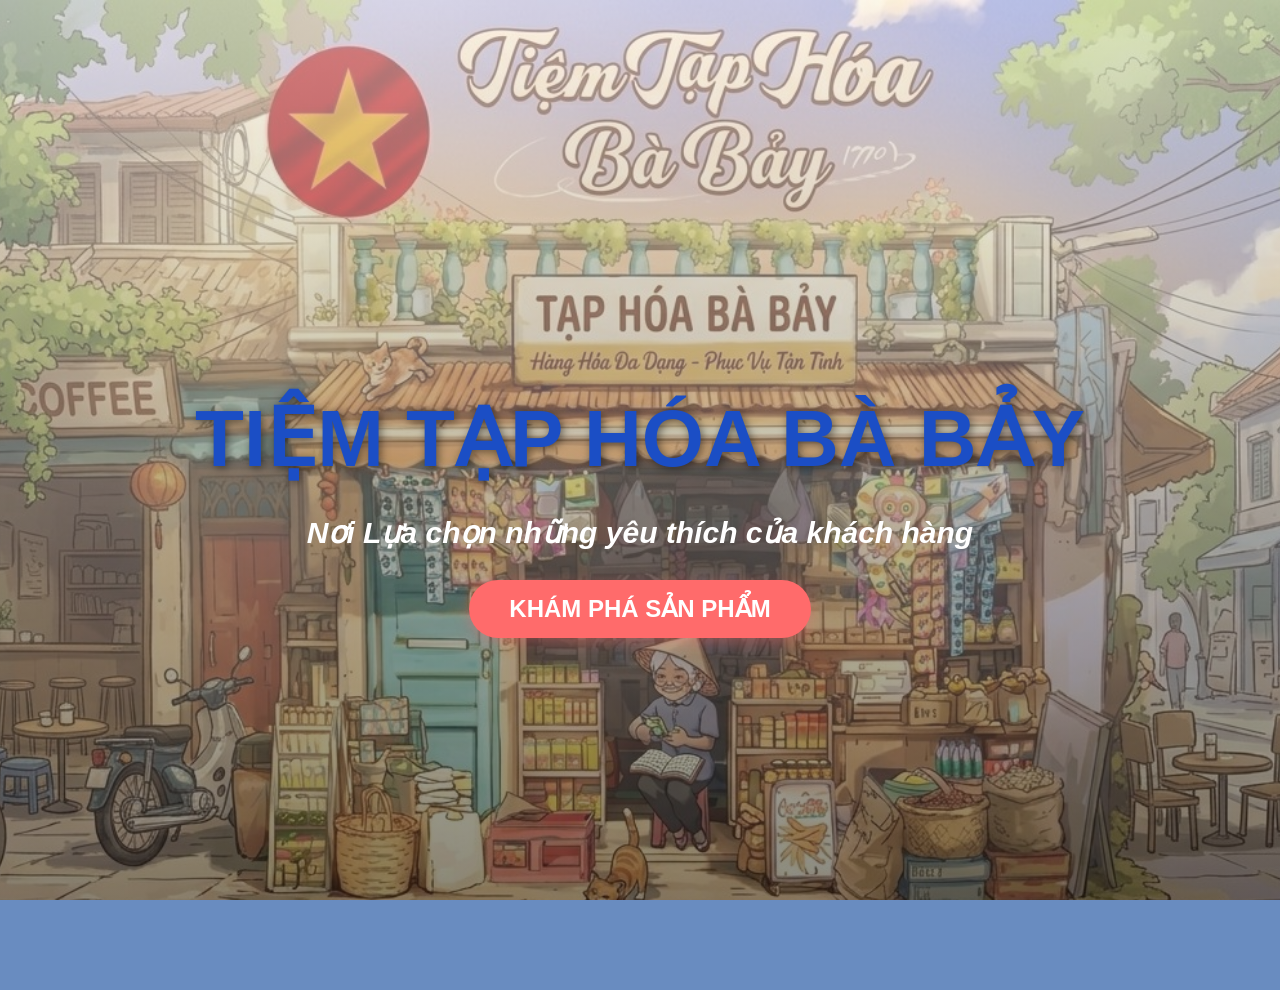
<file: index.html>
<!DOCTYPE html>
<html lang="vi">
<head>
    <meta charset="UTF-8">
    <meta name="viewport" content="width=device-width, initial-scale=1.0">
    <title>Chào mừng tới TIỆM TẠP HÓA BÀ BẢY</title>
    <link rel="stylesheet" href="style.css"> <style>
        /* CSS bổ sung dành riêng cho trang Welcome */
        body, html {
            height: 100%;
            margin: 0;
            font-family: 'Segoe UI', Tahoma, Geneva, Verdana, sans-serif;
        }

        .welcome-bg {
            background-image: linear-gradient(rgba(255, 251, 251, 0.5), rgba(0, 0, 0, 0.5)), 
                              url('anh1.jpg'); 
            height: 110vh;
            background-position: center;
            background-repeat: no-repeat;
            background-size: cover;
            display: flex;
            align-items: center;
            justify-content: center;
            text-align: center;
            color: white;
        }

        .welcome-content h1 {
            font-size: 4rem;
            margin-bottom: 10px;
            text-shadow: 2px 2px 10px rgba(0,0,0,0.5);
            animation: fadeInDown 1.5s ease;
        }

        .welcome-content p {
            font-size: 1.5rem;
            margin-bottom: 30px;
            font-style: italic;
            animation: fadeInUp 2s ease;
        }

        .btn-start {
            padding: 15px 40px;
            font-size: 1.2rem;
            background-color: #ff6b6b;
            color: white;
            border: none;
            border-radius: 50px;
            text-decoration: none;
            transition: 0.3s transform, 0.3s background-color;
            display: inline-block;
            box-shadow: 0 4px 15px rgba(255, 107, 107, 0.4);
        }

        .btn-start:hover {
            background-color: #ee5253;
            transform: scale(1.1);
        }

        @keyframes fadeInDown {
            from { opacity: 0; transform: translateY(-50px); }
            to { opacity: 1; transform: translateY(0); }
        }

        @keyframes fadeInUp {
            from { opacity: 0; transform: translateY(50px); }
            to { opacity: 1; transform: translateY(0); }
        }
    </style>
</head>
<body>

    <div class="welcome-bg">
        <div class="welcome-content">
            <h1>TIỆM TẠP HÓA BÀ BẢY </h1>
            <p>Nơi Lựa chọn những yêu thích của khách hàng</p>
            <a href="index1.html" class="btn-start">KHÁM PHÁ SẢN PHẨM</a>
        </div>
    </div>

</body>
</html>
</file>
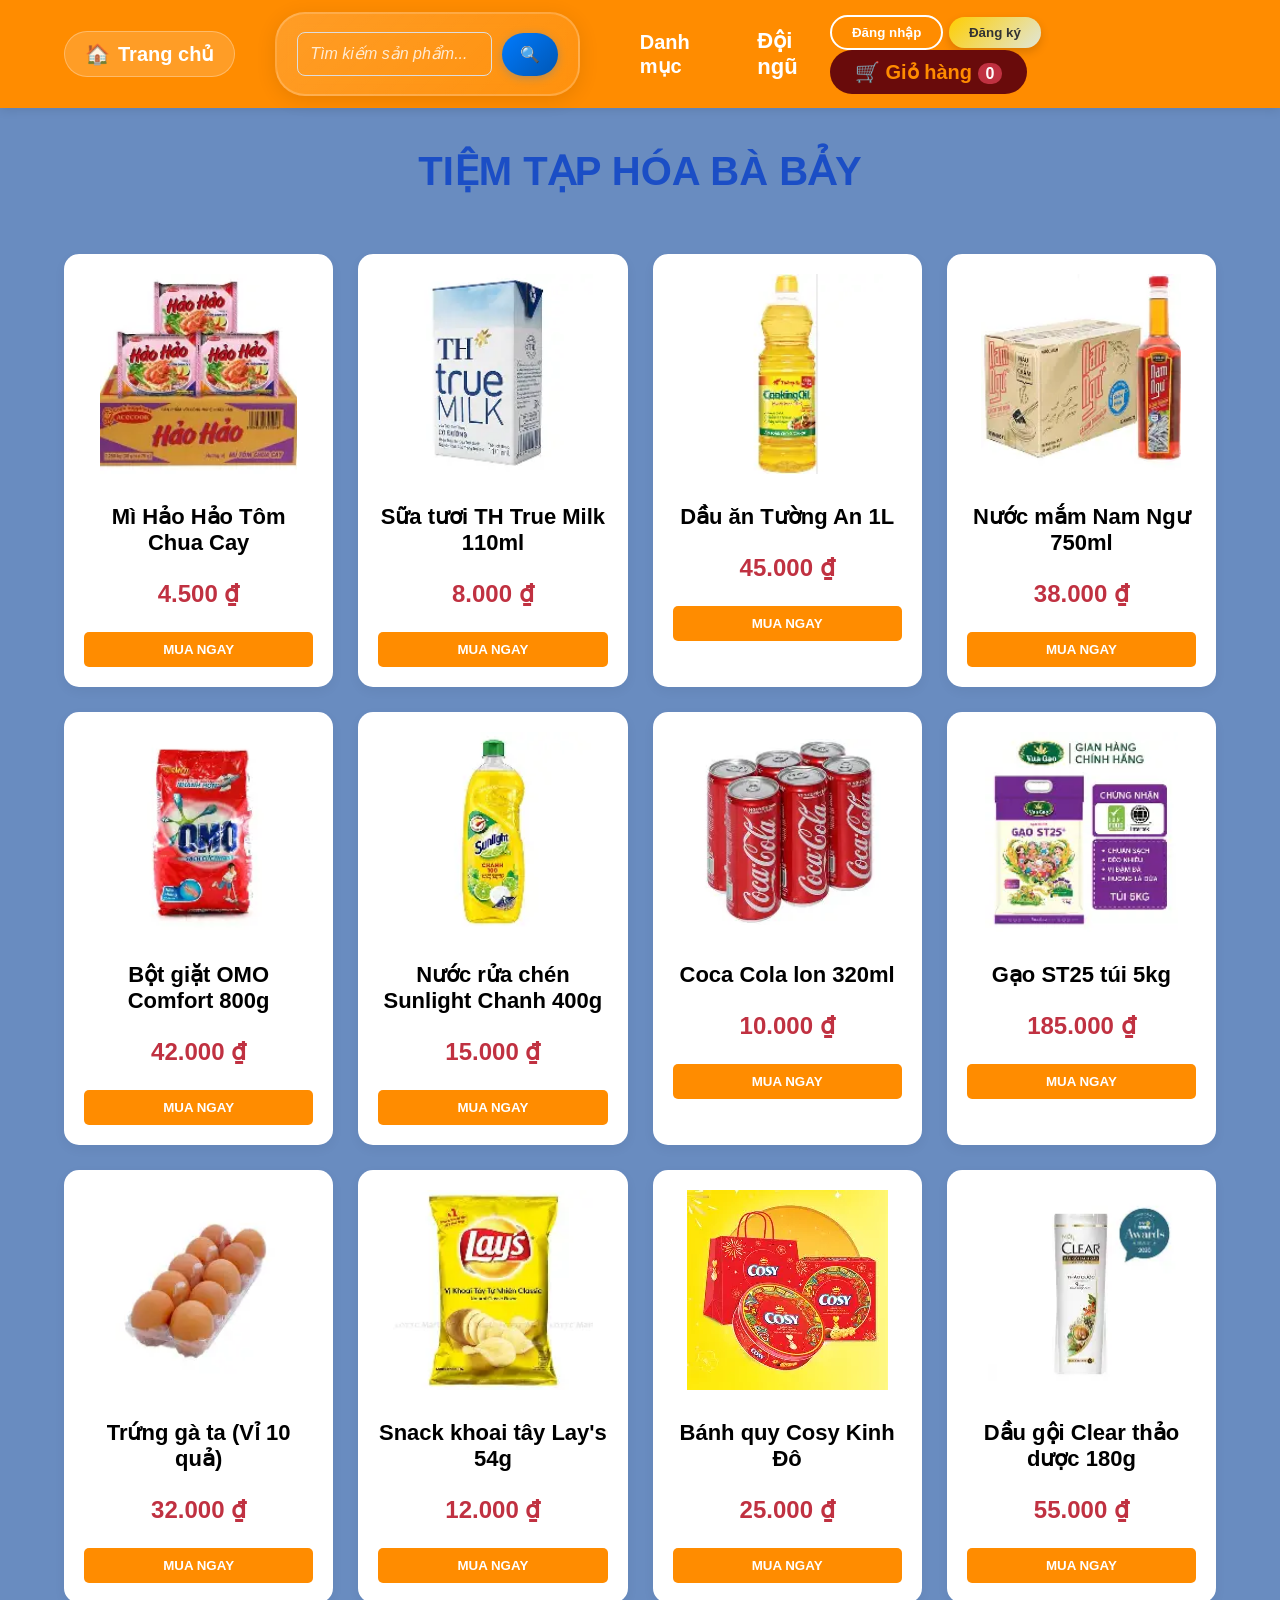
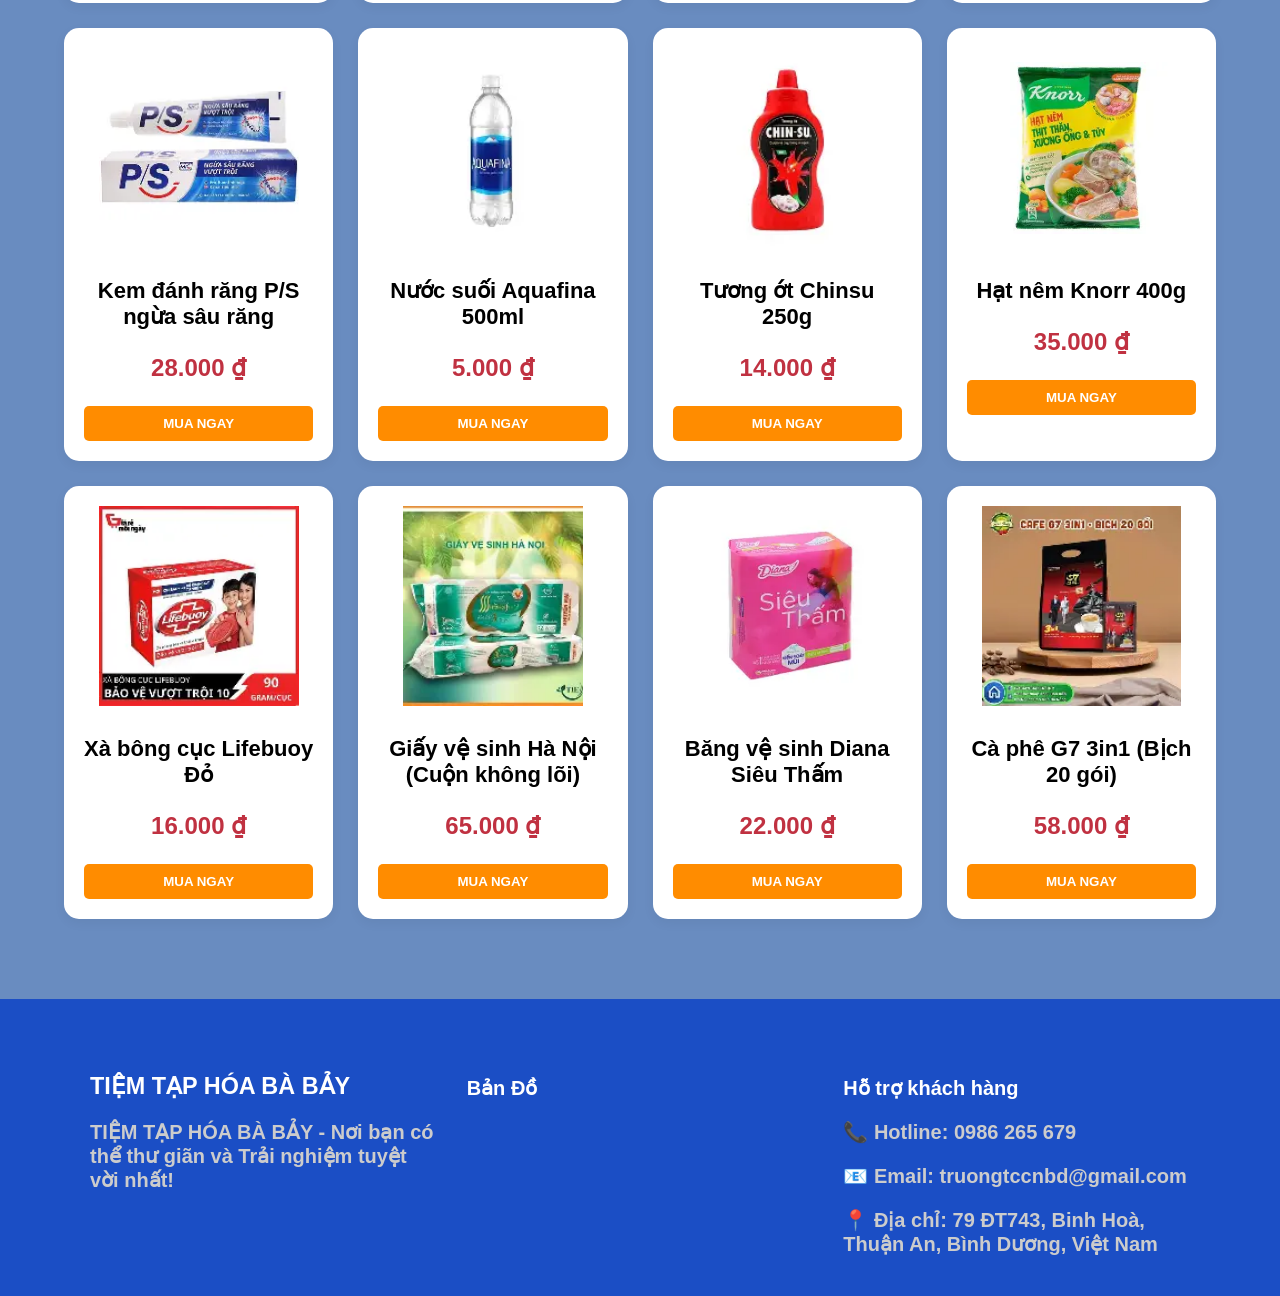
<file: index1.html>
<!DOCTYPE html>
<!-- Khai báo đây là tài liệu HTML5 -->

<html lang="vi">
<!-- Thẻ gốc của trang web, lang="vi" cho biết ngôn ngữ là tiếng Việt -->

<head>
    <meta charset="UTF-8">
    <!-- Hỗ trợ tiếng Việt có dấu -->

    <meta name="viewport" content="width=device-width, initial-scale=1.0">
    <!-- Giúp web hiển thị chuẩn trên điện thoại, tablet -->

    <title>TAP HOA</title>
    <!-- Tiêu đề hiển thị trên tab trình duyệt -->

    <link rel="stylesheet" href="style.css">
    <!-- Liên kết file CSS để tạo giao diện -->
</head>

<body>
<!-- Phần hiển thị nội dung trang -->



 <div class="nav-container">
 <!-- Khung chứa toàn bộ thanh điều hướng -->

    <div class="nav-left">
    <!-- Phần bên trái của thanh nav -->

    <a href="index.html" class="btn-home">🏠 <span>Trang chủ</span></a>
    <!-- Nút quay về trang chủ -->

    <div class="search-container">
        <input type="text" id="search-input" placeholder="Tìm kiếm sản phẩm..." class="search-input">
        <button onclick="searchProducts()" class="search-btn">🔍</button>
    </div>

    <div class="dropdown">
    <!-- Khối dropdown (menu thả xuống) -->

        <a class="dropbtn">Danh mục <i class="fas fa-caret-down"></i></a>
        <!-- Nút bấm dropdown -->

        <div class="dropdown-content">
        <!-- Nội dung xổ xuống -->

            <a href="index1.html">Tất cả</a>
            <!-- Hiển thị tất cả sản phẩm -->

            <a href="index1.html?brand=thuc_pham_kho">Thực phẩm khô</a>
            <!-- Lọc sản phẩm Trà -->

             <a href="index1.html?brand=gia_vi">Gia vị</a>
            <!-- Lọc sản phẩm Trà -->

              <a href="index1.html?brand=sua_uong">Sửa và đồ uống</a>
            <!-- Lọc sản phẩm Trà -->

             <a href="index1.html?brand=hoa_my">Hóa mỹ phẩm</a>
            <!-- Lọc sản phẩm Trà -->

        </div>
    </div>

    <a href="team.html" class="btn-nav">Đội ngũ</a>
    <!-- Liên kết đến trang giới thiệu đội ngũ -->
</div>

    <div class="nav-right" id="auth-buttons">
    <!-- Phần bên phải nav: chào người dùng, đăng nhập, đăng ký, giỏ hàng -->

        <span id="user-greeting" style="display:none;">Chào, <span id="username"></span></span>
        <!-- Chào mừng người dùng đã đăng nhập -->

        <button class="btn-auth login" onclick="openAuth('login')">
            Đăng nhập
        </button>
        <!-- Nút mở form đăng nhập -->

        <button class="btn-auth register" onclick="openAuth('register')">
            Đăng ký
        </button>
        <!-- Nút mở form đăng ký -->

        <button class="btn-auth logout" onclick="handleLogout()" style="display:none;">
            Thoát
        </button>
        <!-- Nút đăng xuất (ẩn mặc định) -->

        <a href="cart.html" class="btn-nav btn-cart">
            🛒 Giỏ hàng <span id="cart-count">0</span>
        </a>
        <!-- Link tới trang giỏ hàng + số lượng sản phẩm -->
    </div>
</div>

<div id="auth-modal" class="modal" style="display:none;">
<!-- Popup đăng nhập / đăng ký (ẩn ban đầu) -->

    <div class="modal-content">
    <!-- Nội dung của popup -->

        <span class="close"
        onclick="document.getElementById('auth-modal').style.display='none'">
        &times;
        </span>
        <!-- Nút đóng popup -->

        <div id="login-form">
        <!-- Form đăng nhập -->

            <h2>Đăng nhập</h2>
            <!-- Tiêu đề -->

            <input type="email" id="login-email" placeholder="Email" autocomplete="off">
            <!-- Ô nhập email -->

            <input type="password" id="login-pass" placeholder="Mật khẩu" autocomplete="new-password">
            <!-- Ô nhập mật khẩu -->

            <button onclick="handleLogin()" class="btn-primary w-100">
                ĐĂNG NHẬP
            </button>
            <!-- Nút xử lý đăng nhập -->
        </div>

        <div id="register-form" style="display:none;">
        <!-- Form đăng ký (ẩn mặc định) -->

            <h2>Đăng ký</h2>

            <input type="text" id="reg-name" placeholder="Họ tên" autocomplete="off">
            <!-- Ô nhập họ tên -->

            <input type="email" id="reg-email" placeholder="Email" autocomplete="off">
            <!-- Ô nhập email -->

            <input type="password" id="reg-pass" placeholder="Mật khẩu" autocomplete="new-password">
            <!-- Ô nhập mật khẩu -->

            <button onclick="handleRegister()" class="btn-primary w-100">
                ĐĂNG KÝ
            </button>
            <!-- Nút xử lý đăng ký -->
        </div>
    </div>
</div>

<h1>TIỆM TẠP HÓA BÀ BẢY</h1>
<!-- Tiêu đề chính của trang -->

<div class="flower-container" id="cacLoaiHoa"></div>

<script src="data.js"></script>
<!-- File dữ liệu sản phẩm -->

<script src="render.js"></script>
<!-- File hiển thị sản phẩm ra HTML -->

<script src="cart.js"></script>
<!-- File xử lý giỏ hàng -->

<script src="main.js"></script>
<!-- File xử lý logic chính (đăng nhập, lọc, v.v.) -->

<footer class="footer">
<!-- Phần chân trang -->

    <div class="footer-container">
    <!-- Khung footer -->
     

        <div class="footer-section">
            <h3>TIỆM TẠP HÓA BÀ BẢY</h3>
            <p>TIỆM TẠP HÓA BÀ BẢY - Nơi bạn có thể thư giãn và Trải nghiệm tuyệt vời nhất!</p>
            <!-- Giới thiệu cửa hàng -->
        </div>

        <div class="footer-section">
            <h4>Bản Đồ</h4>
            <!-- Tiêu đề bản đồ -->

            <iframe src="https://www.google.com/maps/embed?pb=!1m18!1m12!1m3!1d3917.831332635167!2d106.73750307481988!3d10.900419889255978!2m3!1f0!2f0!3f0!3m2!1i1024!2i768!4f13.1!3m3!1m2!1s0x3174d83c1116183d%3A0xfa754495eeb43247!2zVHLGsOG7nW5nIFRydW5nIEPhuqVwIEPDtG5nIE5naGnhu4dwIELDrG5oIETGsMahbmc!5e0!3m2!1svi!2s!4v1769156833576!5m2!1svi!2s" width="600" height="450" style="border:0;" allowfullscreen="" loading="lazy" referrerpolicy="no-referrer-when-downgrade">
            </iframe>
            <!-- Nhúng Google Maps -->
        </div>

        <div class="footer-section">
            <h4>Hỗ trợ khách hàng</h4>
            <!-- Thông tin liên hệ -->

            <p>📞 Hotline:  0986 265 679</p>
            <p>📧 Email: truongtccnbd@gmail.com</p>
            <p>📍 Địa chỉ: 79 ĐT743, Binh Hoà, Thuận An, Bình Dương, Việt Nam</p
        </div>
    </div>
</footer>

</body>
</html>
</file>
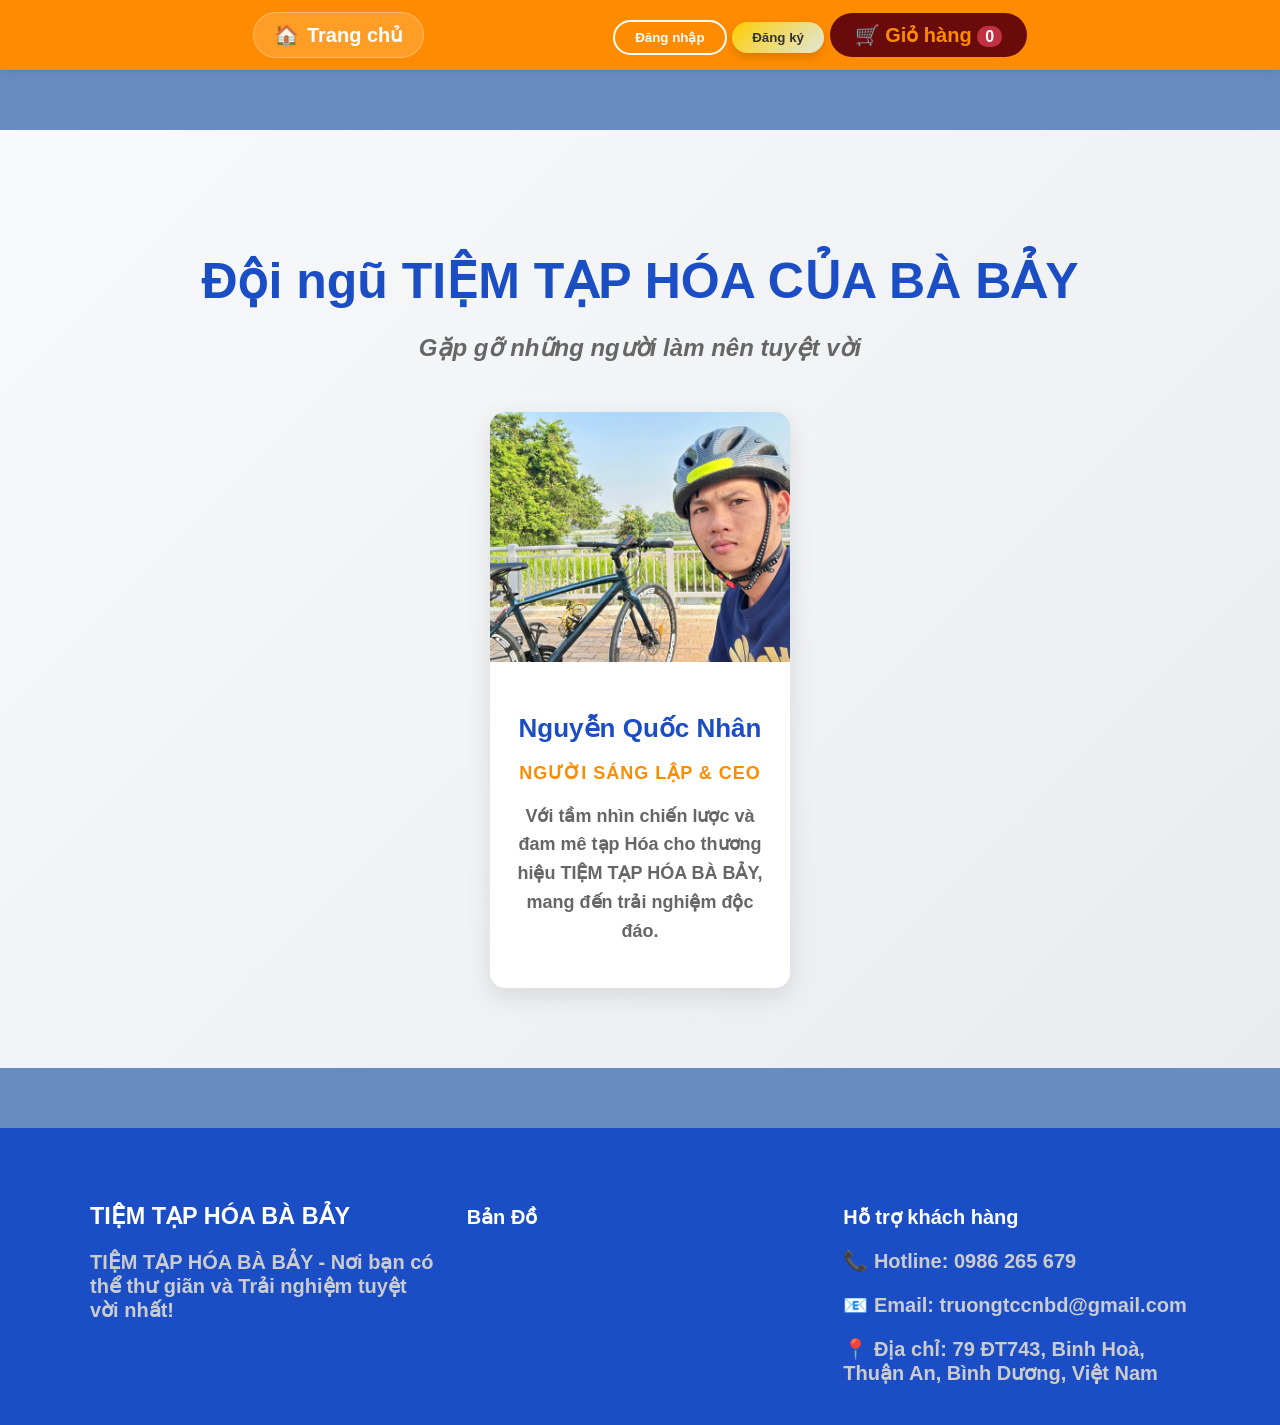
<file: team.html>
<!DOCTYPE html>
<html lang="vi">
<head>
    <meta charset="UTF-8">
    <meta name="viewport" content="width=device-width, initial-scale=1.0">
    <title>TEAM TẠP HÓA</title>
    <link rel="stylesheet" href="style.css">
</head>
<body>

 <div class="nav-container">
    <div class="nav-left">
        <a href="index.html" class="btn-home">🏠 <span>Trang chủ</span></a>
    </div>
    <div class="nav-right" id="auth-buttons">
        <span id="user-greeting" style="display:none;">Chào, <span id="username"></span></span>
        <!-- Chào mừng người dùng đã đăng nhập -->

        <button class="btn-auth login" onclick="openAuth('login')">Đăng nhập</button>
        <button class="btn-auth register" onclick="openAuth('register')">Đăng ký</button>
        <button class="btn-auth logout" onclick="handleLogout()" style="display:none;">Thoát</button>
        <a href="cart.html" class="btn-nav btn-cart">🛒 Giỏ hàng <span id="cart-count">0</span></a>
    </div>
</div>

<div id="auth-modal" class="modal" style="display:none;">
    <div class="modal-content">
        <span class="close" onclick="document.getElementById('auth-modal').style.display='none'">&times;</span>
        <div id="login-form">
            <h2>Đăng nhập</h2>
            <input type="email" id="login-email" placeholder="Email" autocomplete="off">
            <input type="password" id="login-pass" placeholder="Mật khẩu" autocomplete="new-password">
            <button onclick="handleLogin()" class="btn-primary w-100">ĐĂNG NHẬP</button>
        </div>
        <div id="register-form" style="display:none;">
            <h2>Đăng ký</h2>
            <input type="text" id="reg-name" placeholder="Họ tên" autocomplete="off">
            <input type="email" id="reg-email" placeholder="Email" autocomplete="off">
            <input type="password" id="reg-pass" placeholder="Mật khẩu" autocomplete="new-password">
            <button onclick="handleRegister()" class="btn-primary w-100">ĐĂNG KÝ</button>
        </div>
    </div>
</div>

<section class="team-section">
    <div class="container">
        <h2 class="team-title">Đội ngũ TIỆM TẠP HÓA CỦA BÀ BẢY</h2>
        <p class="team-subtitle">Gặp gỡ những người làm nên  tuyệt vời</p>

        <div class="team-container">
            <div class="team-member">
                <div class="member-image">
                    <img src="./anh2.jpg" alt="Nguyễn Quốc Nhân">
                    <div class="member-overlay">
                        <div class="member-social">
                            <a href="#" class="social-link">📘</a>
                            <a href="#" class="social-link">📷</a>
                            <a href="#" class="social-link">🐦</a>
                        </div>
                    </div>
                </div>
                <div class="member-info">
                    <h3>Nguyễn Quốc Nhân</h3>
                    <p class="member-role">Người Sáng Lập & CEO</p>
                    <p class="member-desc">Với tầm nhìn chiến lược và đam mê tạp Hóa cho thương hiệu TIỆM TẠP HÓA BÀ BẢY, mang đến trải nghiệm độc đáo.</p>
                </div>
            </div>

           
</section>

<footer class="footer">
    <div class="footer-container">
        <div class="footer-section">
            <h3>TIỆM TẠP HÓA BÀ BẢY</h3>
            <p>TIỆM TẠP HÓA BÀ BẢY - Nơi bạn có thể thư giãn và Trải nghiệm tuyệt vời nhất!</p>
            <!-- Giới thiệu cửa hàng -->
        </div>

        <div class="footer-section">
            <h4>Bản Đồ</h4>
            <!-- Tiêu đề bản đồ -->

            <iframe src="https://www.google.com/maps/embed?pb=!1m18!1m12!1m3!1d3917.831332635167!2d106.73750307481988!3d10.900419889255978!2m3!1f0!2f0!3f0!3m2!1i1024!2i768!4f13.1!3m3!1m2!1s0x3174d83c1116183d%3A0xfa754495eeb43247!2zVHLGsOG7nW5nIFRydW5nIEPhuqVwIEPDtG5nIE5naGnhu4dwIELDrG5oIETGsMahbmc!5e0!3m2!1svi!2s!4v1769156833576!5m2!1svi!2s" width="600" height="450" style="border:0;" allowfullscreen="" loading="lazy" referrerpolicy="no-referrer-when-downgrade">
            </iframe>
            <!-- Nhúng Google Maps -->
        </div>

        <div class="footer-section">
            <h4>Hỗ trợ khách hàng</h4>
            <!-- Thông tin liên hệ -->

            <p>📞 Hotline:  0986 265 679</p>
            <p>📧 Email: truongtccnbd@gmail.com</p>
            <p>📍 Địa chỉ: 79 ĐT743, Binh Hoà, Thuận An, Bình Dương, Việt Nam</p
     </div>
    </div>
</footer>

<script src="main.js"></script>
<script src="data.js"></script>
<script src="cart.js"></script>

</body>
</html>
</file>
<file: style.css>
/* --- 1. CẤU HÌNH CHUNG --- */
/* :root dùng để khai báo biến CSS toàn cục (CSS Variables) */
:root {
    --primary-color: #ff8c00;      /* Màu chính (xanh dương) dùng cho header, nút */
    --secondary-color: #e0e6da;    /* Màu phụ (cam) dùng cho hiệu ứng, gradient */
    --danger-color: #c03141;       /* Màu cảnh báo / giá tiền (đỏ) */
    --dark-bg: #1b4ec5;            /* Màu nền tối */
    --light-bg: #698cc0;           /* Màu nền sáng cho toàn trang */
    --text-color: #000000;         /* Màu chữ mặc định */
}

/* Áp dụng chung cho thẻ body và html */
body, html {
    margin: 0;                     /* Xóa margin mặc định của trình duyệt */
    padding: 0;                    /* Xóa padding mặc định */
    font-family: 'Arial', Tahoma, Geneva, Verdana, sans-serif; /* Font chữ */
    background-color: var(--light-bg); /* Nền trang lấy từ biến */
    color: var(--text-color);      /* Màu chữ lấy từ biến */
    overflow-x: hidden;            /* Ẩn thanh cuộn ngang */
    font-size: 20px;
    font-weight: bold;
}

/* --- 2. THANH ĐIỀU HƯỚNG (HEADER) --- */
.nav-container {
    background-color: var(--primary-color); /* Nền header */
    padding: 12px 5%;              /* Trên-dưới 12px, trái-phải 5% */
    display: flex;                 /* Dùng Flexbox */
    justify-content: space-evenly; /* Căn đều khoảng cách */
    align-items: center;           /* Căn giữa theo chiều dọc */
    position: sticky;              /* Header dính khi cuộn */
    top: 0;                        /* Dính từ mép trên */
    z-index: 1000;                 /* Nổi lên trên các phần khác */
    box-shadow: 0 2px 10px rgba(0,0,0,0.1); /* Đổ bóng */

}

/* Khối bên trái navbar */
.nav-left {
    display: flex;                 /* Sắp xếp theo hàng ngang */
    align-items: center;           /* Căn giữa theo chiều dọc */
    gap: 15px;                     /* Khoảng cách giữa các phần tử */
}

/* Link bên trái của navbar */
.nav-left .btn-nav {
    color: white;                  /* Màu chữ trắng */
    text-decoration: none;         /* Bỏ gạch chân */
    font-weight: bold;             /* Chữ đậm */
    font-size: 1.1rem;             /* Kích thước chữ */
}

/* Khối bên phải navbar */
.nav-right {
    display: flexbox;                 /* Sắp xếp theo hàng ngang */
   
  
 
    justify-content: space-evenly; /* Căn đều khoảng cách giữa các nút */
}

/* --- 3. NÚT BẤM (BUTTONS) --- */
.btn-auth {
    padding: 8px 20px;             /* Khoảng cách trong nút */
    border-radius: 25px;           /* Bo tròn nút */
    font-weight: bold;             /* Chữ đậm */
    cursor: pointer;               /* Biến chuột thành hình tay */
    transition: all 0.3s ease;     /* Hiệu ứng mượt khi hover */
    white-space: nowrap;           /* Không cho chữ xuống dòng */
    display: inline-block;
}

/* Nút Đăng nhập - Viền trắng */
.btn-auth.login {
    background: transparent;       /* Nền trong suốt */
    color: white;                  /* Chữ trắng */
    border: 2px solid white;       /* Viền trắng */
}

/* Hiệu ứng hover nút đăng nhập */
.btn-auth.login:hover {
    background: white;             /* Nền trắng */
    color: var(--primary-color);   /* Chữ xanh */
}

/* Nút Đăng ký - Màu Gradient nổi bật */
.btn-auth.register {
    background: linear-gradient(135deg, #ffce00 0%, var(--secondary-color) 100%);
                                     /* Gradient vàng → cam */
    color: #333;                   /* Màu chữ tối */
    border: none;                  /* Không viền */
    box-shadow: 0 4px 10px rgba(0,0,0,0.15); /* Đổ bóng */
}

/* Hover nút đăng ký */
.btn-auth.register:hover {
    transform: translateY(-2px);   /* Nhích nút lên 2px */
    box-shadow: 0 6px 15px rgba(255, 154, 0, 0.4); /* Bóng đậm hơn */
}

/* Nút Giỏ hàng */
.btn-cart {
    background: rgb(105, 11, 11);             /* Nền trắng */
    color: var(--primary-color);   /* Chữ xanh */
    padding: 10px 25px;            /* Kích thước nút */
    border-radius: 25px;           /* Bo tròn */
    text-decoration: none;         /* Bỏ gạch chân */
    font-weight: bold;             /* Chữ đậm */
    display: flex;                 /* Flex để icon + số */
    align-items: center;           /* Căn giữa theo chiều dọc */
    gap: 5px;                      /* Khoảng cách icon - số */
    white-space: nowrap;           /* Không xuống dòng */
    text-align: center;
    display: inline-block;
}

/* Số lượng sản phẩm trong giỏ */
#cart-count {
    background: var(--danger-color); /* Nền đỏ */
    color: white;                  /* Chữ trắng */
    padding: 2px 8px;              /* Khoảng cách trong */
    border-radius: 10px;           /* Bo tròn */
    font-size: 0.8rem;             /* Cỡ chữ nhỏ */
}

/* Chào mừng người dùng */
#user-greeting {
    color: white;                  /* Chữ trắng */
    font-weight: bold;             /* Chữ đậm */
    font-size: 1rem;               /* Cỡ chữ */
    white-space: nowrap;           /* Không xuống dòng */
    padding: 8px 15px;             /* Khoảng cách trong để giống nút */
    background: rgba(255, 255, 255, 0.1); /* Nền mờ nhẹ */
    border-radius: 20px;           /* Bo góc */
    border: 1px solid rgba(255, 255, 255, 0.3); /* Viền mờ */
}

/* --- 4. TRANG DANH SÁCH SẢN PHẨM (INDEX) --- */
h1 {
    text-align: center;            /* Căn giữa chữ */
    margin: 40px 0;                /* Trên dưới 40px */
    text-transform: uppercase;     /* Viết hoa toàn bộ */
    color: var(--dark-bg);         /* Màu chữ đậm */
}

/* Khung chứa danh sách sản phẩm */
.flower-container {
    display: grid;                 /* Dùng CSS Grid */
    grid-template-columns: repeat(auto-fill, minmax(250px, 1fr));
                                     /* Tự chia cột theo kích thước */
    gap: 25px;                     /* Khoảng cách giữa các card */
    padding: 20px 5%;              /* Padding */
    max-width: 1200px;             /* Giới hạn chiều rộng */
    margin: 0 auto;                /* Căn giữa */
}

/* Thẻ sản phẩm */
.flower-card {
    background: white;             /* Nền trắng */
    padding: 20px;                 /* Khoảng cách trong */
    border-radius: 15px;           /* Bo góc */
    box-shadow: 0 4px 12px rgba(0,0,0,0.05); /* Đổ bóng nhẹ */
    text-align: center;            /* Căn giữa nội dung */
    transition: 0.3s;              /* Hiệu ứng hover */
}

/* Hover thẻ sản phẩm */
.flower-card:hover {
    transform: translateY(-10px);  /* Nâng card lên */
    box-shadow: 0 10px 25px rgba(0,123,255,0.2); /* Bóng xanh */
}

/* Ảnh sản phẩm */
.flower-card img {
    width: 100%;                   /* Chiều rộng full */
    height: 200px;                 /* Chiều cao cố định */
    object-fit: contain;           /* Giữ nguyên tỉ lệ ảnh */
    margin-bottom: 15px;           /* Cách dưới */
}

/* Tên sản phẩm */
.flower-card h3 {
    font-size: 1.1rem;             /* Cỡ chữ */
    margin: 10px 0;                /* Khoảng cách */
}

/* Giá sản phẩm */
.flower-card p {
    color: var(--danger-color);    /* Màu đỏ */
    font-weight: bold;             /* Chữ đậm */
    font-size: 1.2rem;             /* Chữ lớn */
}

/* Ô nhập số lượng */
.flower-card input[type="number"] {
    width: 60px;                   /* Chiều rộng */
    padding: 5px;                  /* Khoảng cách trong */
    margin-bottom: 10px;           /* Cách dưới */
    text-align: center;            /* Căn giữa số */
}

/* Nút thêm vào giỏ */
.flower-card button {
    background: var(--primary-color); /* Nền xanh */
    color: white;                  /* Chữ trắng */
    border: none;                  /* Không viền */
    padding: 10px 20px;            /* Kích thước nút */
    border-radius: 5px;            /* Bo góc */
    width: 100%;                   /* Full chiều ngang */
    cursor: pointer;               /* Hình tay khi hover */
    font-weight: bold;             /* Chữ đậm */
}


/* --- 5. HỆ THỐNG MODAL (ĐĂNG NHẬP/ĐĂNG KÝ) --- */
/* .modal là lớp phủ nền đen khi mở form đăng nhập / đăng ký */
.modal {
    display: none;                 /* Mặc định ẩn modal */
    position: fixed;               /* Cố định trên màn hình */
    z-index: 9999;                 /* Luôn nổi trên cùng */
    left: 0;                       /* Sát mép trái */
    top: 0;                        /* Sát mép trên */
    width: 100%;                   /* Rộng toàn màn hình */
    height: 100%;                  /* Cao toàn màn hình */
    background: rgba(0,0,0,0.7);   /* Nền đen mờ */
    justify-content: center;       /* Căn giữa ngang (Flexbox) */
    align-items: center;           /* Căn giữa dọc (Flexbox) */
}

/* Khung nội dung modal */
.modal-content {
    background: white;             /* Nền trắng */
    padding: 30px;                 /* Khoảng cách trong */
    border-radius: 15px;           /* Bo góc mềm */
    width: 90%;                    /* Chiếm 90% màn hình nhỏ */
    max-width: 400px;              /* Giới hạn chiều rộng tối đa */
    position: relative;            /* Làm mốc cho nút đóng */
    box-shadow: 0 5px 30px rgba(0,0,0,0.3); /* Đổ bóng nổi */
}

/* Nút đóng (dấu X) */
.close {
    position: absolute;            /* Định vị tuyệt đối */
    top: 15px;                     /* Cách trên 15px */
    right: 20px;                   /* Cách phải 20px */
    font-size: 24px;               /* Kích thước dấu X */
    cursor: pointer;               /* Biến chuột thành hình tay */
    color: #666;                   /* Màu xám */
}

/* Tiêu đề trong modal */
.modal-content h2 {
    color: var(--primary-color);   /* Màu xanh chủ đạo */
    margin-bottom:20px;           /* Cách phần dưới */
}

/* Các ô nhập liệu text, email, password */
input[type="text"],
input[type="email"],
input[type="password"] {
    width: 100%;                   /* Rộng hết khung */
    padding: 12px;                 /* Khoảng cách trong */
    margin: 10px 0;                /* Cách trên dưới */
    border: 1px solid #ddd;        /* Viền xám nhạt */
    border-radius: 8px;            /* Bo góc */
    box-sizing: border-box;        /* Không làm tăng kích thước tổng */
}

/* Nút chính trong modal (Đăng nhập / Đăng ký) */
.btn-primary.w-100 {
    background: var(--primary-color); /* Nền xanh */
    color: white;                  /* Chữ trắng */
    border: none;                  /* Không viền */
    padding: 12px;                 /* Kích thước nút */
    border-radius: 8px;            /* Bo góc */
    width: 100%;                   /* Chiếm toàn chiều ngang */
    font-weight: bold;             /* Chữ đậm */
    cursor: pointer;               /* Chuột hình tay */
    margin-top: 10px;              /* Cách phía trên */
}

/* --- 6. CHÂN TRANG (FOOTER) --- */
/* Toàn bộ khu vực footer */
.footer {
    background-color: var(--dark-bg); /* Nền tối */
    color: #ccc;                    /* Màu chữ xám nhạt */
    padding: 50px 0 20px;           /* Trên 50px, dưới 20px */
    margin-top: 60px;               /* Cách phần trên */
}

/* Khung chứa nội dung footer */
.footer-container {
    max-width: 1100px;              /* Giới hạn chiều rộng */
    margin: 0 auto;                /* Căn giữa */
    display: flex;                 /* Flexbox */
    justify-content: space-between;/* Dàn đều các cột */
    flex-wrap: wrap;               /* Cho xuống dòng khi hẹp */
    padding: 0 20px;               /* Padding hai bên */
    gap: 30px;                     /* Khoảng cách giữa các cột */
}

/* Mỗi cột trong footer */
.footer-section {
    flex: 1;                       /* Chia đều độ rộng */
    min-width: 250px;              /* Rộng tối thiểu */
}

/* Tiêu đề trong footer */
.footer-section h3,
.footer-section h4 {
    color: white;                  /* Chữ trắng */
    margin-bottom: 15px;           /* Cách dưới */
}

/* Danh sách trong footer */
.footer-section ul {
    list-style: none;              /* Bỏ dấu chấm đầu dòng */
    padding: 0;                    /* Bỏ padding mặc định */
}

/* Mỗi dòng trong danh sách */
.footer-section ul li {
    margin-bottom: 8px;            /* Cách dòng */
}

/* Link trong footer */
.footer-section a {
    color: #999;                   /* Màu xám */
    text-decoration: none;         /* Bỏ gạch chân */
}

/* Hover link footer */
.footer-section a:hover {
    color: var(--primary-color);   /* Đổi sang màu xanh */
}

/* Phần bản quyền cuối footer */
.footer-bottom {
    text-align: center;            /* Căn giữa chữ */
    padding-top: 30px;             /* Cách trên */
    margin-top: 30px;              /* Cách phần trên */
    border-top: 1px solid #333;    /* Đường kẻ trên */
    font-size: 0.9rem;             /* Chữ nhỏ */
}

/* Nút Trang chủ mới */
.btn-home {
    display: inline-flex;          /* Flex nội tuyến */
    align-items: center;           /* Căn giữa icon + chữ */
    gap: 8px;                      /* Khoảng cách icon - chữ */
    padding: 10px 20px;            /* Kích thước nút */
    background: rgba(255, 255, 255, 0.15); /* Nền trắng mờ */
    color: white;                  /* Chữ trắng */
    text-decoration: none;         /* Bỏ gạch chân */
    font-weight: bold;             /* Chữ đậm */
    border-radius: 25px;           /* Bo tròn */
    border: 1px solid rgba(255, 255, 255, 0.3); /* Viền mờ */
    transition: all 0.3s ease;     /* Hiệu ứng hover mượt */
    white-space: nowrap;           /* Không xuống dòng */
}


/* Hiệu ứng khi di chuột vào nút Trang chủ */
.btn-home:hover {
    background: white;             /* Đổi nền nút thành màu trắng khi hover */
    color: #007bff;                /* Đổi màu chữ thành xanh chủ đạo */
    transform: translateY(-2px);   /* Nút nhích lên trên 2px tạo cảm giác nổi */
    box-shadow: 0 4px 12px rgba(0, 0, 0, 0.15); /* Đổ bóng nhẹ khi hover */
}

/* Đảm bảo icon và chữ căn giữa đẹp mắt */
.btn-home span {
    font-size: 1rem;               /* Kích thước chữ/icon bên trong nút */
}

/* Điều chỉnh lại nav-container để khoảng cách đều hơn */
.nav-container {
    padding: 12px 5%;              /* Khoảng cách trên-dưới và trái-phải */
    display: flex;                 /* Sắp xếp các phần tử theo Flexbox */
    justify-content: space-evenly; /* Căn đều khoảng cách */
    align-items: center;           /* Căn giữa theo chiều dọc */
}

/* Bản đồ (iframe) trong footer */
.footer-section iframe {
    width: 100%;                   /* Rộng hết cột footer */
    height: 150px;                 /* Chiều cao bản đồ */
    border-radius: 8px;            /* Bo tròn góc iframe */
    transition: 0.3s;              /* Hiệu ứng mượt khi thay đổi */
}

/* ================= SEARCH BAR ================= */

/* Container cho thanh tìm kiếm */
.search-container {
    display: flex;                 /* Sắp xếp ngang */
    align-items: center;           /* Căn giữa theo chiều dọc */
    background: linear-gradient(135deg, rgba(255, 255, 255, 0.15) 0%, rgba(255, 255, 255, 0.05) 100%);
    /* Gradient nền hiện đại */
    border: 2px solid rgba(255, 255, 255, 0.2); /* Viền mờ */
    border-radius: 30px;           /* Bo tròn góc mạnh hơn */
    padding: 8px 20px;             /* Khoảng đệm trong tăng */
    transition: all 0.4s cubic-bezier(0.4, 0, 0.2, 1); /* Hiệu ứng mượt mà hơn */
    margin: 0 25px;                /* Khoảng cách hai bên tăng */
    box-shadow: 0 4px 20px rgba(0, 0, 0, 0.1); /* Đổ bóng nhẹ */
    backdrop-filter: blur(10px);   /* Hiệu ứng mờ nền */
}

/* Hiệu ứng khi focus vào search container */
.search-container:focus-within {
    background: linear-gradient(135deg, rgba(255, 255, 255, 0.25) 0%, rgba(255, 255, 255, 0.1) 100%);
    /* Gradient sáng hơn khi focus */
    border-color: rgba(255, 255, 255, 0.5); /* Viền sáng hơn */
    box-shadow: 0 8px 30px rgba(255, 255, 255, 0.2), 0 0 40px rgba(255, 255, 255, 0.1);
    /* Đổ bóng mạnh hơn */
    transform: translateY(-2px);   /* Nâng lên nhẹ */
}

/* Ô nhập liệu tìm kiếm */
.search-input {
    border: none;                  /* Bỏ viền */
    background: transparent;       /* Nền trong suốt */
    color: white;                  /* Chữ trắng */
    font-size: 16px;               /* Cỡ chữ */
    font-weight: 500;              /* Chữ đậm vừa */
    width: 220px;                  /* Chiều rộng ban đầu tăng */
    padding: 10px 15px;            /* Khoảng đệm tăng */
    outline: none;                 /* Bỏ viền focus mặc định */
    transition: all 0.3s ease;     /* Hiệu ứng chuyển đổi */
}

/* Placeholder của ô tìm kiếm */
.search-input::placeholder {
    color: rgba(255, 255, 255, 0.8); /* Màu sáng hơn */
    font-weight: 400;              /* Chữ thường */
    font-style: italic;            /* Chữ nghiêng */
}

/* Hiệu ứng khi focus vào ô tìm kiếm */
.search-input:focus {
    width: 280px;                  /* Mở rộng nhiều hơn */
    color: #ffffff;                /* Chữ trắng hoàn toàn */
}

/* Nút tìm kiếm */
.search-btn {
    background: linear-gradient(135deg, #007bff 0%, #0056b3 100%);
    /* Gradient xanh */
    border: none;                  /* Bỏ viền */
    color: white;                  /* Chữ trắng */
    font-size: 16px;               /* Cỡ chữ giảm */
    font-weight: 600;              /* Chữ đậm */
    cursor: pointer;               /* Con trỏ dạng tay */
    padding: 12px 18px;            /* Khoảng đệm tăng */
    border-radius: 25px;           /* Bo tròn */
    transition: all 0.3s ease;     /* Hiệu ứng chuyển đổi */
    box-shadow: 0 2px 10px rgba(0, 123, 255, 0.3); /* Đổ bóng xanh */
    margin-left: 10px;             /* Khoảng cách với input */
}

/* Hover nút tìm kiếm */
.search-btn:hover {
    background: linear-gradient(135deg, #0056b3 0%, #004085 100%);
    /* Gradient tối hơn */
    transform: translateY(-2px) scale(1.05); /* Nâng lên và phóng to */
    box-shadow: 0 4px 20px rgba(0, 123, 255, 0.4); /* Đổ bóng mạnh hơn */
}

/* Active state cho nút tìm kiếm */
.search-btn:active {
    transform: translateY(0) scale(0.98); /* Hạ xuống và thu nhỏ nhẹ */
    box-shadow: 0 2px 10px rgba(0, 123, 255, 0.3); /* Đổ bóng bình thường */
}

/* ================= DROPDOWN MENU ================= */

/* Container cha của dropdown */
.dropdown {
    position: relative;            /* Làm mốc cho menu con */
    display: inline-block;         /* Hiển thị dạng inline nhưng có box */
}

/* Nút chính của dropdown */
.dropbtn {
    color: white;                  /* Màu chữ trắng */
    padding: 15px 20px;            /* Vùng bấm lớn, dễ click */
    text-decoration: none;         /* Bỏ gạch chân */
    font-weight: bold;             /* Chữ đậm */
    display: block;                /* Chiếm toàn chiều ngang */
    cursor: pointer;               /* Chuột hình tay */
}

/* Nội dung menu dropdown */
.dropdown-content {
    display: none;                 /* Mặc định ẩn menu */
    position: absolute;            /* Định vị theo dropdown cha */
    background-color: white;       /* Nền trắng */
    min-width: 180px;              /* Độ rộng tối thiểu */
    box-shadow: 0px 8px 16px rgba(0,0,0,0.2); /* Đổ bóng */
    z-index: 1001;                 /* Nổi trên các thành phần khác */
    border-radius: 4px;            /* Bo góc menu */
    top: 100%;                     /* Nằm ngay dưới nút cha */
    left: 0;                       /* Căn trái */
}

/* MẸO: Tạo lớp đệm ảo che lấp khoảng trống giữa nút và menu */
.dropdown-content::before {
    content: "";                   /* Tạo phần tử giả */
    position: absolute;            /* Định vị tuyệt đối */
    top: -20px;                    /* Đẩy lên trên menu */
    left: 0;                       /* Căn trái */
    width: 100%;                   /* Rộng bằng menu */
    height: 25px;                  /* Chiều cao vùng đệm */
    background: transparent;       /* Trong suốt (chỉ để bắt hover) */
}

/* Hiện menu khi rê chuột vào dropdown */
.dropdown:hover .dropdown-content {
    display: block;                /* Hiển thị menu */
}

/* Các mục link bên trong dropdown */
.dropdown-content a {
    color: #333 !important;        /* Màu chữ tối (ghi đè CSS khác nếu có) */
    padding: 12px 16px;            /* Khoảng cách trong mỗi mục */
    text-decoration: none;         /* Bỏ gạch chân */
    display: block;                /* Mỗi link chiếm 1 dòng */
    border-bottom: 1px solid #eee; /* Đường kẻ phân cách */
}

/* Hiệu ứng hover từng mục menu */
.dropdown-content a:hover {
    background-color: #f1f1f1;     /* Nền xám nhạt */
    color: #007bff !important;     /* Chữ xanh khi hover */
}
/* Style cho phần thông tin bổ sung */
.product-info {
    text-align: left;
    padding: 10px;
    background: #f9f9f9;
    border-radius: 8px;
    margin: 10px 0;
    font-size: 0.9rem;
}

.product-info .desc {
    color: #555;
    margin-bottom: 5px;
}

.product-info .ingr {
    color: #888;
    font-size: 0.85rem;
    border-top: 1px dashed #ddd;
    padding-top: 5px;
}

.product-card h3 {
    color: #ff6b6b; /* Màu đặc trưng của */
}

/* ================= RESPONSIVE DESIGN - MOBILE ================= */

/* Media query cho màn hình nhỏ hơn 768px (tablet và mobile) */
@media (max-width: 768px) {
    /* Điều chỉnh navbar cho mobile */
    .nav-container {
        padding: 10px 3%;              /* Giảm padding trên mobile */
        flex-wrap: wrap;               /* Cho phép xuống dòng */
        gap: 10px;                     /* Khoảng cách giữa các phần */
    }

    /* Điều chỉnh nav-right cho mobile */
    .nav-right {
        gap: 8px;                      /* Giảm khoảng cách */
        flex-wrap: nowrap;             /* Giữ trên cùng một hàng ngang */
    }

    /* Điều chỉnh nút auth cho mobile */
    .btn-auth {
        padding: 6px 12px;             /* Giảm kích thước nút */
        font-size: 0.9rem;             /* Giảm cỡ chữ */
    }

    /* Điều chỉnh nút giỏ hàng cho mobile */
    .btn-cart {
        padding: 8px 12px;             /* Giảm kích thước */
        font-size: 0.9rem;             /* Giảm cỡ chữ */
    }

    /* Điều chỉnh modal cho mobile */
    .modal-content {
        width: 95%;                    /* Chiếm 95% màn hình */
        max-width: none;               /* Bỏ giới hạn chiều rộng */
        padding: 20px;                 /* Giảm padding */
        margin: 10px;                  /* Thêm margin */
    }

    /* Điều chỉnh tiêu đề modal cho mobile */
    .modal-content h2 {
        font-size: 1.2rem;             /* Giảm cỡ chữ tiêu đề */
        margin-bottom: 15px;           /* Giảm margin */
    }

    /* Điều chỉnh input trong modal cho mobile */
    input[type="text"],
    input[type="email"],
    input[type="password"] {
        padding: 10px;                 /* Giảm padding */
        font-size: 16px;               /* Giữ 16px để tránh zoom trên iOS */
    }

    /* Điều chỉnh nút trong modal cho mobile */
    .btn-primary.w-100 {
        padding: 10px;                 /* Giảm padding */
        font-size: 1rem;               /* Giảm cỡ chữ */
    }

    /* Điều chỉnh container sản phẩm cho mobile */
    .flower-container {
        grid-template-columns: repeat(auto-fill, minmax(200px, 1fr));
                                     /* Giảm kích thước tối thiểu */
        gap: 15px;                     /* Giảm khoảng cách */
        padding: 15px 3%;              /* Giảm padding */
    }

    /* Điều chỉnh card sản phẩm cho mobile */
    .flower-card {
        padding: 15px;                 /* Giảm padding */
    }

    /* Điều chỉnh ảnh sản phẩm cho mobile */
    .flower-card img {
        height: 150px;                 /* Giảm chiều cao ảnh */
    }

    /* Điều chỉnh tiêu đề sản phẩm cho mobile */
    .flower-card h3 {
        font-size: 1rem;               /* Giảm cỡ chữ */
    }

    /* Điều chỉnh giá sản phẩm cho mobile */
    .flower-card p {
        font-size: 1.1rem;             /* Giảm cỡ chữ */
    }

    /* Điều chỉnh footer cho mobile */
    .footer-container {
        flex-direction: column;        /* Xếp dọc */
        text-align: center;            /* Căn giữa */
        gap: 20px;                     /* Khoảng cách */
    }

    /* Điều chỉnh bản đồ trong footer cho mobile */
    .footer-section iframe {
        height: 120px;                 /* Giảm chiều cao bản đồ */
    }

    /* Điều chỉnh search bar cho mobile */
    .search-input {
        width: 150px;                  /* Giảm chiều rộng */
    }

    .search-input:focus {
        width: 180px;                  /* Giảm chiều rộng khi focus */
    }
}

/* Media query cho màn hình nhỏ hơn 480px (mobile nhỏ) */
@media (max-width: 480px) {
    /* Điều chỉnh navbar cho mobile rất nhỏ */
    .nav-container {
        padding: 8px 2%;               /* Giảm padding nhiều hơn */
    }

    /* Điều chỉnh nav-right cho mobile rất nhỏ */
    .nav-right {
        gap: 5px;                      /* Giảm khoảng cách nhiều hơn */
    }

    /* Điều chỉnh nút auth cho mobile rất nhỏ */
    .btn-auth {
        padding: 5px 10px;             /* Giảm kích thước nút nhiều hơn */
        font-size: 0.8rem;             /* Giảm cỡ chữ nhiều hơn */
    }

    /* Điều chỉnh nút giỏ hàng cho mobile rất nhỏ */
    .btn-cart {
        padding: 6px 10px;             /* Giảm kích thước nhiều hơn */
        font-size: 0.8rem;             /* Giảm cỡ chữ nhiều hơn */
    }

    /* Điều chỉnh modal cho mobile rất nhỏ */
    .modal-content {
        width: 98%;                    /* Chiếm gần hết màn hình */
        padding: 15px;                 /* Giảm padding nhiều hơn */
    }

    /* Điều chỉnh container sản phẩm cho mobile rất nhỏ */
    .flower-container {
        grid-template-columns: repeat(auto-fill, minmax(160px, 1fr));
                                     /* Giảm kích thước tối thiểu nhiều hơn */
        gap: 10px;                     /* Giảm khoảng cách nhiều hơn */
        padding: 10px 2%;              /* Giảm padding nhiều hơn */
    }

    /* Điều chỉnh card sản phẩm cho mobile rất nhỏ */
    .flower-card {
        padding: 10px;                 /* Giảm padding nhiều hơn */
    }

    /* Điều chỉnh ảnh sản phẩm cho mobile rất nhỏ */
    .flower-card img {
        height: 120px;                 /* Giảm chiều cao ảnh nhiều hơn */
    }

    /* Điều chỉnh tiêu đề sản phẩm cho mobile rất nhỏ */
    .flower-card h3 {
        font-size: 0.9rem;             /* Giảm cỡ chữ nhiều hơn */
    }

    /* Điều chỉnh giá sản phẩm cho mobile rất nhỏ */
    .flower-card p {
        font-size: 1rem;               /* Giảm cỡ chữ nhiều hơn */
    }

    /* Điều chỉnh search bar cho mobile rất nhỏ */
    .search-input {
        width: 120px;                  /* Giảm chiều rộng nhiều hơn */
    }

    .search-input:focus {
        width: 150px;                  /* Giảm chiều rộng khi focus nhiều hơn */
    }
}

/* ================= AUTO-ADJUST FOR MOBILE LOGIN ================= */

/* Thêm viewport meta tag tự động cho mobile (nếu chưa có) */
@media screen and (max-width: 768px) {
    /* Đảm bảo modal login hiển thị tốt trên mobile */
    .modal {
        align-items: flex-start;        /* Căn từ trên xuống cho mobile */
        padding-top: 20px;             /* Thêm padding trên */
    }

    .modal-content {
        max-height: 90vh;              /* Giới hạn chiều cao modal */
        overflow-y: auto;              /* Cho phép cuộn nếu nội dung dài */
    }
}

/* ================= TEAM SECTION STYLES ================= */

/* Container cho phần team */
.team-section {
    padding: 80px 0;                   /* Khoảng cách trên dưới */
    background: linear-gradient(135deg, #f8f9fa 0%, #e9ecef 100%);
                                             /* Nền gradient nhạt */
    margin: 60px 0;                   /* Khoảng cách với các phần khác */
}

/* Container bên trong team section */
.team-section .container {
    max-width: 1200px;                 /* Giới hạn chiều rộng */
    margin: 0 auto;                   /* Căn giữa */
    padding: 0 20px;                  /* Padding hai bên */
}

/* Tiêu đề chính của team section */
.team-title {
    text-align: center;                /* Căn giữa */
    font-size: 2.5rem;                /* Cỡ chữ lớn */
    color: var(--dark-bg);            /* Màu chữ đậm */
    margin-bottom: 10px;              /* Khoảng cách dưới */
    font-weight: bold;                /* Chữ đậm */
}

/* Tiêu đề phụ */
.team-subtitle {
    text-align: center;                /* Căn giữa */
    font-size: 1.2rem;                /* Cỡ chữ trung bình */
    color: #666;                      /* Màu xám */
    margin-bottom: 50px;              /* Khoảng cách dưới */
    font-style: italic;               /* Chữ nghiêng */
}

/* Container chứa các thành viên */
.team-container {
    display: grid;                     /* Dùng CSS Grid */
    grid-template-columns: repeat(auto-fit, minmax(280px, 1fr));
                                             /* Tự động chia cột */
    gap: 30px;                        /* Khoảng cách giữa các card */
    justify-items: center;             /* Căn giữa các item */
}

/* Thẻ thành viên */
.team-member {
    background: white;                 /* Nền trắng */
    border-radius: 15px;               /* Bo góc */
    box-shadow: 0 8px 25px rgba(0,0,0,0.1); /* Đổ bóng */
    overflow: hidden;                  /* Ẩn phần thừa */
    transition: transform 0.3s ease, box-shadow 0.3s ease;
                                             /* Hiệu ứng hover */
    max-width: 300px;                  /* Giới hạn chiều rộng */
    width: 100%;                      /* Chiếm toàn chiều rộng */
}

/* Hover effect cho team member */
.team-member:hover {
    transform: translateY(-10px);      /* Nâng lên */
    box-shadow: 0 15px 35px rgba(0,0,0,0.15); /* Bóng đậm hơn */
}

/* Container ảnh thành viên */
.member-image {
    position: relative;                /* Làm mốc cho overlay */
    width: 100%;                      /* Chiếm toàn chiều rộng */
    height: 250px;                    /* Chiều cao cố định */
    overflow: hidden;                  /* Ẩn phần thừa */
}

/* Ảnh thành viên */
.member-image img {
    width: 100%;                      /* Chiếm toàn chiều rộng */
    height: 100%;                     /* Chiếm toàn chiều cao */
    object-fit: cover;                 /* Giữ tỉ lệ, cắt nếu cần */
    transition: transform 0.3s ease;   /* Hiệu ứng zoom */
}

/* Hover effect cho ảnh */
.member-image:hover img {
    transform: scale(1.1);             /* Phóng to nhẹ */
}

/* Overlay xuất hiện khi hover */
.member-overlay {
    position: absolute;                /* Định vị tuyệt đối */
    top: 0;                           /* Từ trên cùng */
    left: 0;                          /* Từ trái cùng */
    width: 100%;                      /* Chiếm toàn chiều rộng */
    height: 100%;                     /* Chiếm toàn chiều cao */
    background: rgba(255, 140, 0, 0.9); /* Nền cam mờ */
    display: flex;                    /* Flexbox để căn giữa */
    align-items: center;               /* Căn giữa dọc */
    justify-content: center;           /* Căn giữa ngang */
    opacity: 0;                       /* Mặc định ẩn */
    transition: opacity 0.3s ease;     /* Hiệu ứng fade */
}

/* Hiển thị overlay khi hover vào member-image */
.member-image:hover .member-overlay {
    opacity: 1;                       /* Hiện overlay */
}

/* Container chứa social links */
.member-social {
    display: flex;                    /* Sắp xếp ngang */
    gap: 15px;                        /* Khoảng cách giữa các icon */
}

/* Link social */
.social-link {
    color: white;                     /* Màu trắng */
    font-size: 1.5rem;                /* Cỡ chữ lớn */
    text-decoration: none;            /* Bỏ gạch chân */
    transition: transform 0.3s ease;   /* Hiệu ứng */
}

/* Hover effect cho social links */
.social-link:hover {
    transform: scale(1.2);             /* Phóng to */
}

/* Thông tin thành viên */
.member-info {
    padding: 25px;                    /* Khoảng cách trong */
    text-align: center;                /* Căn giữa nội dung */
}

/* Tên thành viên */
.member-info h3 {
    color: var(--dark-bg);            /* Màu chữ đậm */
    margin-bottom: 5px;               /* Khoảng cách dưới */
    font-size: 1.3rem;                /* Cỡ chữ */
}

/* Chức vụ */
.member-role {
    color: var(--primary-color);      /* Màu cam chủ đạo */
    font-weight: bold;                /* Chữ đậm */
    margin-bottom: 15px;              /* Khoảng cách dưới */
    font-size: 0.9rem;                /* Cỡ chữ nhỏ hơn */
    text-transform: uppercase;         /* Viết hoa */
    letter-spacing: 1px;              /* Khoảng cách chữ */
}

/* Mô tả thành viên */
.member-desc {
    color: #666;                      /* Màu xám */
    line-height: 1.6;                 /* Giãn dòng */
    font-size: 0.9rem;                /* Cỡ chữ */
}

/* ================= RESPONSIVE TEAM SECTION ================= */

@media (max-width: 768px) {
    /* Điều chỉnh team section cho mobile */
    .team-section {
        padding: 50px 0;               /* Giảm padding */
        margin: 40px 0;                /* Giảm margin */
    }

    /* Điều chỉnh tiêu đề cho mobile */
    .team-title {
        font-size: 2rem;               /* Giảm cỡ chữ */
    }

    .team-subtitle {
        font-size: 1rem;               /* Giảm cỡ chữ */
        margin-bottom: 30px;           /* Giảm margin */
    }

    /* Điều chỉnh grid cho mobile */
    .team-container {
        grid-template-columns: repeat(auto-fit, minmax(250px, 1fr));
                                         /* Giảm kích thước tối thiểu */
        gap: 20px;                      /* Giảm khoảng cách */
    }

    /* Điều chỉnh member card cho mobile */
    .team-member {
        max-width: 280px;               /* Giảm chiều rộng tối đa */
    }

    /* Điều chỉnh ảnh cho mobile */
    .member-image {
        height: 200px;                  /* Giảm chiều cao */
    }

    /* Điều chỉnh info cho mobile */
    .member-info {
        padding: 20px;                  /* Giảm padding */
    }

    .member-info h3 {
        font-size: 1.2rem;              /* Giảm cỡ chữ */
    }

    .member-role {
        font-size: 0.8rem;              /* Giảm cỡ chữ */
    }

    .member-desc {
        font-size: 0.85rem;             /* Giảm cỡ chữ */
    }
}

@media (max-width: 480px) {
    /* Điều chỉnh cho mobile rất nhỏ */
    .team-title {
        font-size: 1.8rem;              /* Giảm cỡ chữ nhiều hơn */
    }

    .team-container {
        grid-template-columns: 1fr;     /* 1 cột cho mobile nhỏ */
        gap: 15px;                      /* Giảm khoảng cách */
    }

    .team-member {
        max-width: 100%;                /* Chiếm toàn chiều rộng */
    }

    .member-image {
        height: 180px;                  /* Giảm chiều cao nhiều hơn */
    }

    .member-info {
        padding: 15px;                  /* Giảm padding nhiều hơn */
    }
}
</file>
